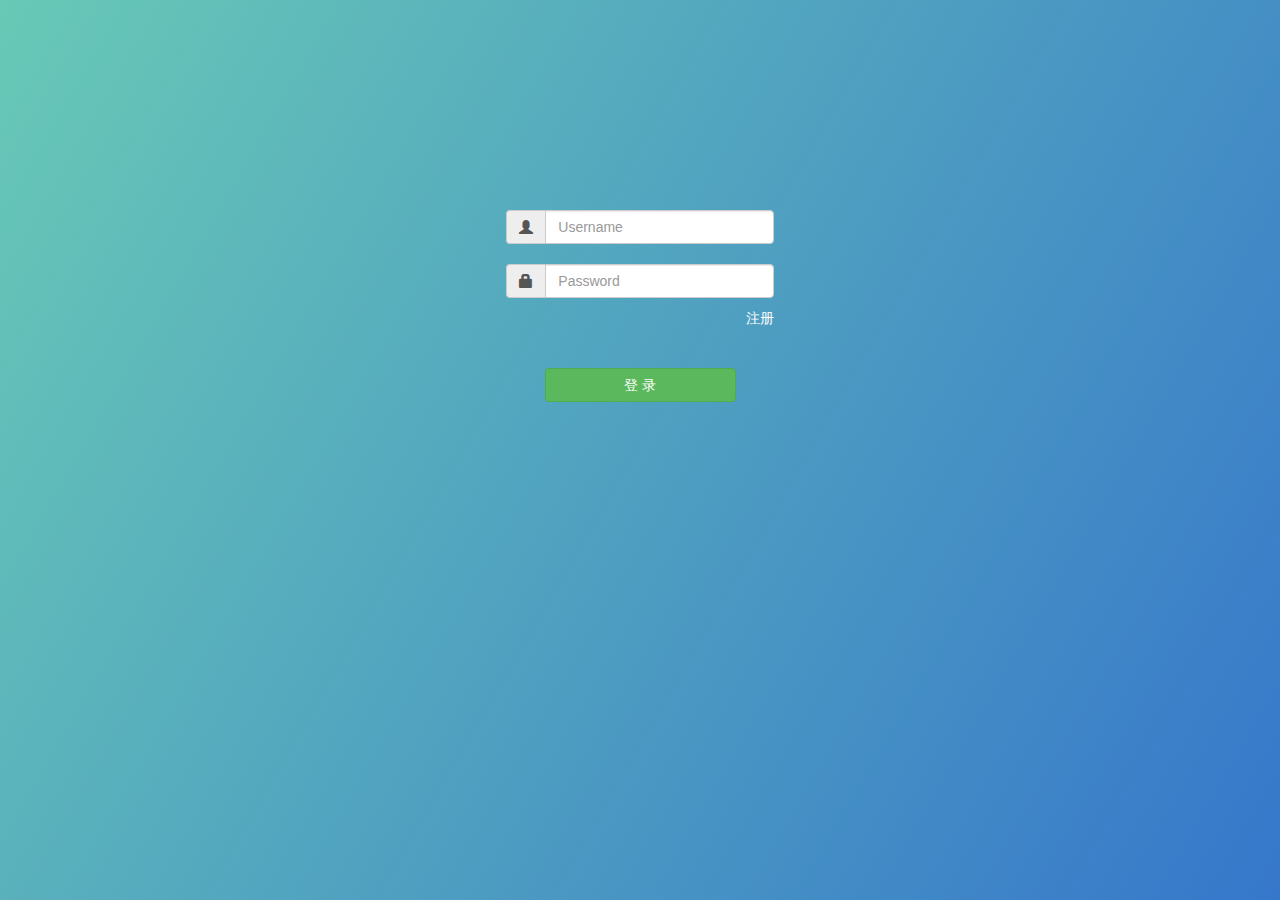
<file: index.html>
<!--
 * @Module: 
 * @FileName: 
 * @Description: 
 * @Author: Wangjianan
 * @Date: 2020-06-16 10:33:49
 * @LastEditors: Wangjianan
 * @LastEditTime: 2020-06-18 15:48:11
--> 
<!DOCTYPE html>
<html>
<head lang="en">
    <meta charset="UTF-8">
    <title>作业-登录</title>
    <meta name="viewport" content="width=device-width, initial-scale=1">
    <link rel=stylesheet type="text/css" href="../css/normalize.css" />
    <link href="../bootstrap/css/bootstrap.min.css" rel="stylesheet">
    <link rel=stylesheet type="text/css" href="../css/layout.css" />
    <script src="../js/jquery.js"></script>
    <script src="../js/url.js"></script>
</head>
<body class="loginBg">
    <div class="loginBox">
        <form>
            <ul>
                <li>
                    <div class="input-group">
                        <span class="input-group-addon" id="basic-addon1"><span class="glyphicon glyphicon-user" aria-hidden="true"></span></span>
                        <input type="text" class="form-control" placeholder="Username" aria-describedby="basic-addon1" value="" id="userName">
                    </div>
                </li>
                <li>
                    <div class="input-group">
                        <span class="input-group-addon" id="basic-addon2"><span class="glyphicon glyphicon-lock" aria-hidden="true"></span></span>
                        <input type="password" class="form-control" placeholder="Password" aria-describedby="basic-addon2" value="" id="password">
                    </div>
                </li>
                <li style="margin-top:10px;color:#fff;"> <span style="float:right;cursor: pointer;" onclick="register()">注册</span></li>
                <li style="color:red;height:20px;margin-top: 10px;" class="warning"> </li>
            </ul>
            <button type="button" class="btn btn-success loginBth" onclick="login()">登 录</button>
        </form>

    </div>
</body>
</html>
<script>
    function register(){
        window.location.href="./register.html";
    }
    /*登录按钮*/
    function login(){
        var login_name=$("#userName").val();
        var password=$("#password").val();
        var data={name:login_name,password:password}
        // data=JSON.stringify(data);
        $.ajax({
            type : "post",
            url : loginUrl,
            // url : './data/success.json',
            data:data,
            contentType: 'application/x-www-form-urlencoded',
            dataType : "json",
            // crossDomain:true,
            beforeSend:function(){
                if(login_name==""||password==""){
                    $(".warning").html("请填写用户名或者密码");
                    return false;
                }
            },
            success : function(data) {
                console.log(data);
                /*登录成功*/
                if(data.code==0){
                    sessionStorage.setItem("userName", login_name);
                    sessionStorage.setItem("id", data.data);
                    window.location.href="../common/main.html";
                }else{
                    $(".warning").html(data.desc);
                }

            },
            error:function(XMLHttpRequest, textStatus, errorThrown){
                $(".warning").html("网络异常，请刷新后重试！");
                console.log(XMLHttpRequest.status,XMLHttpRequest.readyState,textStatus)
            },
            complete:function(){
            }
        });
    }
    function resize(){
        var bodyHeight=document.body.offsetHeight;
        var loginHeight=bodyHeight*0.57;
        $(".loginBox").css("padding-top",bodyHeight*0.21+"px");
        $(".loginBox").css("height",loginHeight+"px");
    }
   $(document).ready(function(){
       resize();
   })
    $(window).resize(function(){
        resize();
    });
</script>
</file>
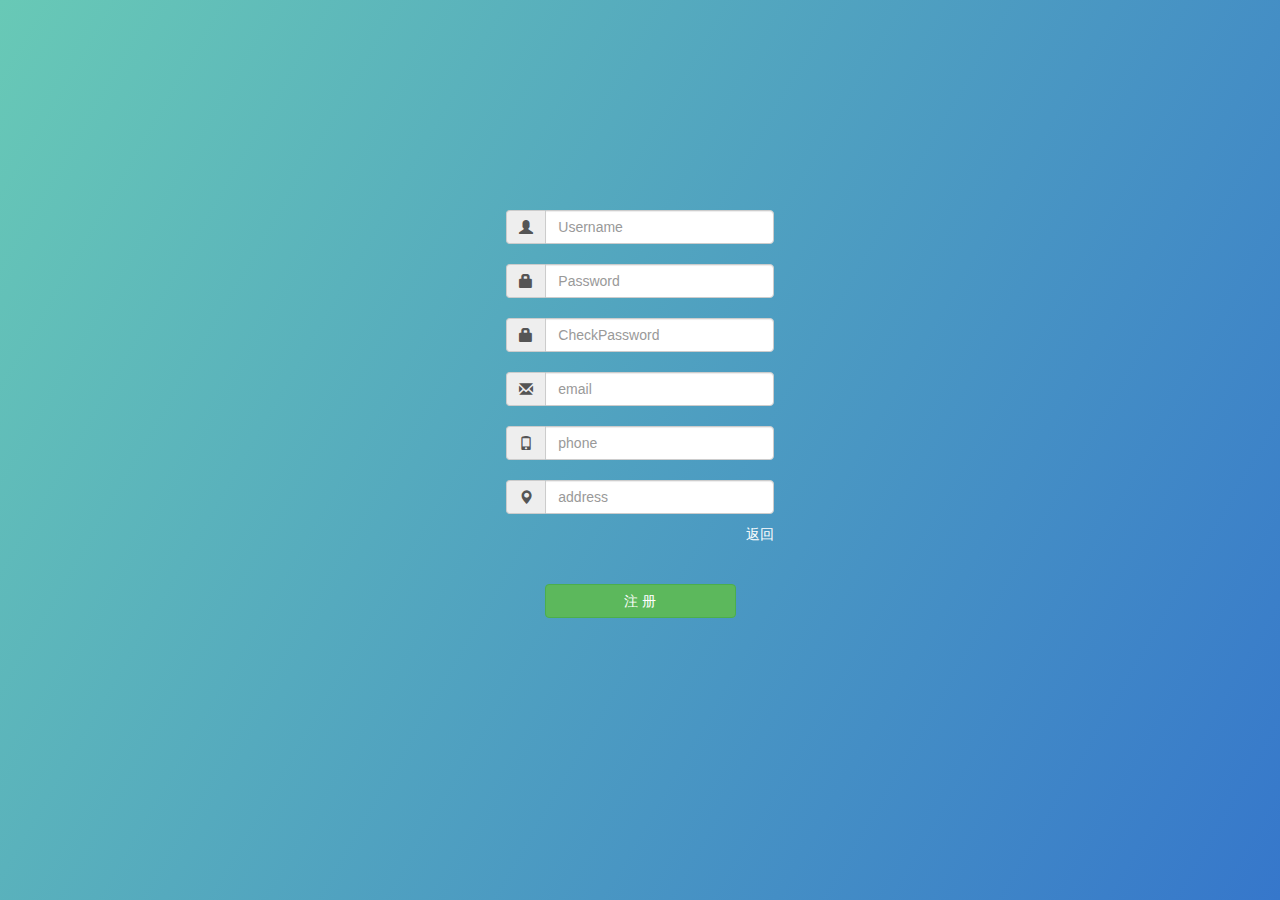
<file: register.html>
<!DOCTYPE html>
<html>
<head lang="en">
    <meta charset="UTF-8">
    <title>作业-注册</title>
    <meta name="viewport" content="width=device-width, initial-scale=1">
    <link rel=stylesheet type="text/css" href="../css/normalize.css" />
    <link href="../bootstrap/css/bootstrap.min.css" rel="stylesheet">
    <link rel=stylesheet type="text/css" href="../css/layout.css" />
    <script src="../js/jquery.js"></script>
    <script src="../js/url.js"></script>
</head>
<body class="loginBg">
    <div class="loginBox">
        <form>
            <ul>
                <li>
                    <div class="input-group">
                        <span class="input-group-addon" id="basic-addon1"><span class="glyphicon glyphicon-user" aria-hidden="true"></span></span>
                        <input type="text" class="form-control" placeholder="Username" aria-describedby="basic-addon1" value="" id="userName" maxlength="20">
                    </div>
                </li>
                <li>
                    <div class="input-group">
                        <span class="input-group-addon" id="basic-addon2"><span class="glyphicon glyphicon-lock" aria-hidden="true"></span></span>
                        <input type="password" class="form-control" placeholder="Password" aria-describedby="basic-addon2" value="" id="password" maxlength="20">
                    </div>
                </li>
                <li>
                  <div class="input-group">
                      <span class="input-group-addon" id="basic-addon3"><span class="glyphicon glyphicon-lock" aria-hidden="true"></span></span>
                      <input type="password" class="form-control" placeholder="CheckPassword" aria-describedby="basic-addon2" value="" id="checkPassword" maxlength="20">
                  </div>
                </li>
                <li>
                  <div class="input-group">
                      <span class="input-group-addon" id="basic-addon4"><span class="glyphicon glyphicon-envelope" aria-hidden="true"></span></span>
                      <input type="text" class="form-control" placeholder="email" aria-describedby="basic-addon2" value="" id="email" maxlength="30">
                  </div>
                </li>
                <li>
                  <div class="input-group">
                      <span class="input-group-addon" id="basic-addon4"><span class="glyphicon glyphicon-phone" aria-hidden="true"></span></span>
                      <input type="text" class="form-control" placeholder="phone" aria-describedby="basic-addon22" value="" id="phone" maxlength="30">
                  </div>
                </li>
                <li>
                  <div class="input-group">
                      <span class="input-group-addon" id="basic-addon5"><span class="glyphicon glyphicon-map-marker" aria-hidden="true"></span></span>
                      <input type="text" class="form-control" placeholder="address" aria-describedby="basic-addon2" value="" id="address" maxlength="40">
                  </div>
                </li>
                <li style="margin-top:10px;color:#fff;"> <span style="float:right;cursor: pointer;" onclick="back()">返回</span></li>
                <li style="color:red;height:20px;margin-top: 10px;" class="warning"> </li>
            </ul>
            <button type="button" class="btn btn-success loginBth" onclick="register()">注 册</button>
        </form>

    </div>
</body>
</html>
<script>
    function back(){
        window.location.href="./index.html";
    }
    /*注册按钮*/
    function register(){
        var login_name=$("#userName").val();
        var password=$("#password").val();
        var checkPassword=$("#checkPassword").val();
        var email=$("#email").val();
        var address=$("#address").val();
        var phone=$("#phone").val();
        var data={name:login_name,password:password,address:address,email:email,phone:phone}
        data=JSON.stringify(data);
        $.ajax({
            type : "Post",
            url : registerUrl,
            data:data,
            contentType: 'application/json',
            dataType : "json",
            // crossDomain:true,
            beforeSend:function(){
              var regName= /^[\u4e00-\u9fa5_a-zA-Z0-9]+$/
              var regPwd= /^[A-Za-z0-9]+$/
              var regEmail = /^[A-Za-z\d]+([-_.][A-Za-z\d]+)*@([A-Za-z\d]+[-.])+[A-Za-z\d]{2,4}$/ // 邮箱正则表达式
              var regTel = /^((1[3,5,8,9,7][0-9])|(14[5,7])|(17[0,6,7,8])|(19[7]))\d{8}$/ // 手机号码正则表达式
              if(!regName.test(login_name)){
                $(".warning").html("用户名为中英文数字下划线的组合");
                return false;
              } else if(!regPwd.test(password)){
                  $(".warning").html("密码为英文和数字的组合");
                  return false;
              } else if(checkPassword!==password){
                  $(".warning").html("两次输入密码不一致");
                  return false;
              } else if(!regEmail.test(email)){
                  $(".warning").html("邮箱格式有误");
                  return false;
              }  else if(!regTel.test(phone)){
                  $(".warning").html("手机号格式有误");
                  return false;
              }  else if(address === ''){
                  $(".warning").html("地址不能为空");
                  return false;
              } else {
                $(".warning").html("");
              }
            },
            success : function(data) {
                console.log(data);
                /*登录成功*/
                if(data.code==0){
                    window.location.href="./index.html";
                }else{
                    $(".warning").html(data.desc);
                }

            },
            error:function(XMLHttpRequest, textStatus, errorThrown){
                $(".warning").html("网络异常，请刷新后重试！");
                console.log(XMLHttpRequest.status,XMLHttpRequest.readyState,textStatus)
            },
            complete:function(){
            }
        });
    }
    function resize(){
        var bodyHeight=document.body.offsetHeight;
        var loginHeight=bodyHeight*0.57;
        $(".loginBox").css("padding-top",bodyHeight*0.21+"px");
        $(".loginBox").css("height",loginHeight+"px");
    }
   $(document).ready(function(){
       resize();
   })
    $(window).resize(function(){
        resize();
    });
</script>
</file>
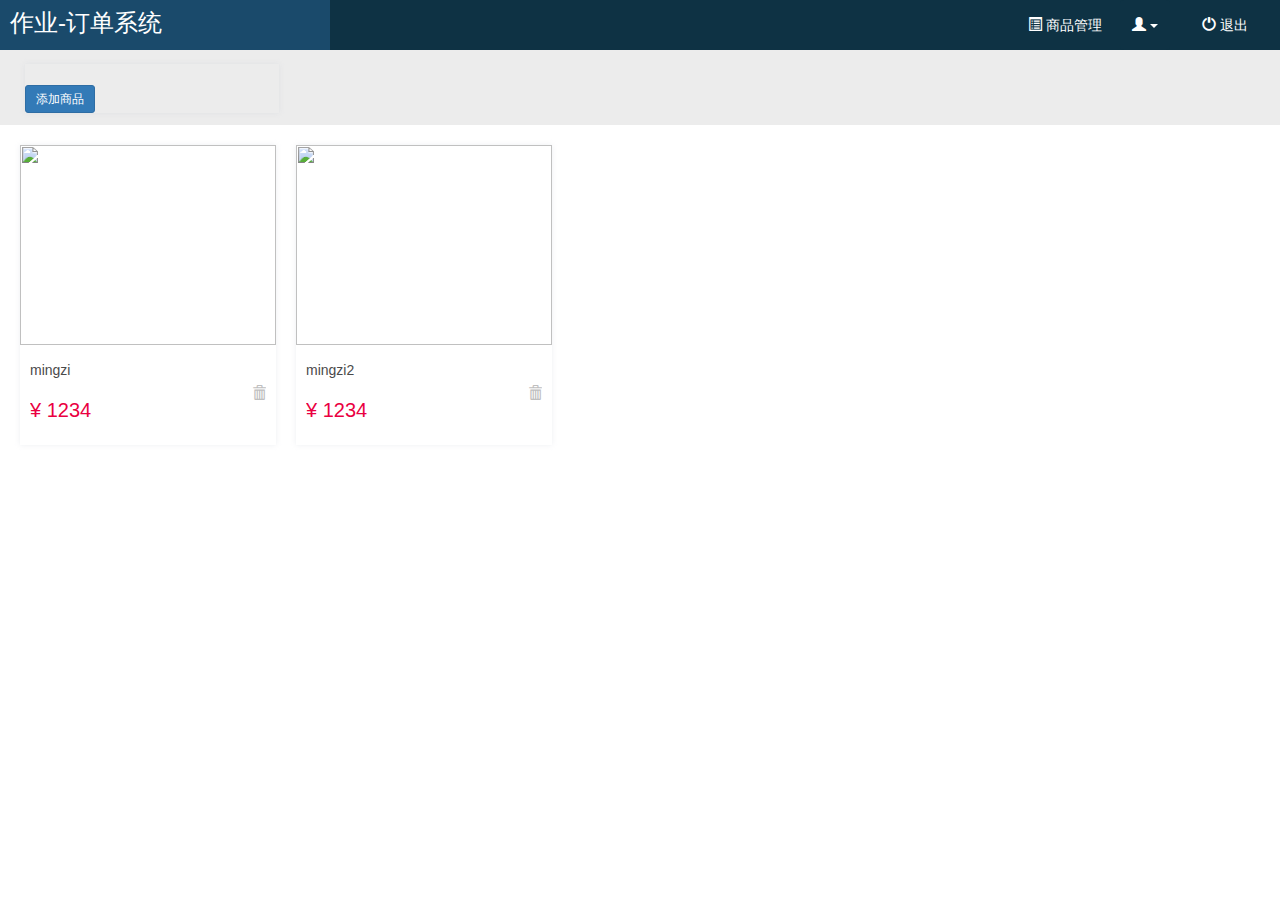
<file: common/main.html>
<!DOCTYPE html>
<html>
<head lang="en">
    <meta charset="UTF-8">
    <title>作业</title>
    <meta name="viewport" content="width=device-width, initial-scale=1">
    <link rel=stylesheet type="text/css" href="../css/normalize.css" />
    <link href="../bootstrap/css/bootstrap.min.css" rel="stylesheet">
    <link rel=stylesheet type="text/css" href="../css/layout.css" />
</head>
<style>
    .btn-group>.btn:first-child{
        height:50px;
        background-color: #0e3244;
        color:#fff;
        border: none;
    }
    .dropdown-menu li a{
        line-height: 40px;
    }
    .dropdown-menu{
        min-width:115px;
    }
    .dn{
        display: none;
    }
    .modal-body .input-group{
        margin-top:10px;
    }
    #flowNum{
        color:red;
        background: #fff;
    }
</style>
<body style="min-height:650px;">
    <!--修改密码模态框-->
    <div class="modal fade" id="myModal" tabindex="-1" role="dialog" aria-labelledby="myModalLabel">
        <div class="modal-dialog" role="document">
            <div class="modal-content">
                <div class="modal-header">
                    <button type="button" class="close" data-dismiss="modal" aria-label="Close"><span aria-hidden="true">&times;</span></button>
                    <h4 class="modal-title" id="myModalLabel">修改密码</h4>
                </div>
                <div class="modal-body">
                    <!-- <div class="input-group has-feedback form-group">
                       <span class="input-group-addon" id="basic-addon1">原密码:</span>
                       <input type="text" class="form-control" aria-describedby="basic-addon1" id="passOld" >
                   </div> -->
                    <div class="input-group">
                        <span class="input-group-addon" id="basic-addon2">新密码:</span>
                        <input type="text" class="form-control" aria-describedby="basic-addon1" id="passNew1">
                    </div>
                    <div class="input-group">
                        <span class="input-group-addon" id="basic-addon3">确认新密码:</span>
                        <input type="text" class="form-control" aria-describedby="basic-addon1" id="passNew2">
                    </div>
                    <div style="color:red;" class="warning"></div>
                </div>
                <div class="modal-footer">
                    <button type="button" class="btn btn-default" data-dismiss="modal">取消</button>
                    <button type="button" class="btn btn-primary" onclick="changePwd()" id="modalsure">确定</button>
                </div>
            </div>
        </div>
    </div>
    <!--普通提示框-->
    <div class="modal fade bs-example-modal-sm" tabindex="-1" role="dialog" aria-labelledby="mySmallModalLabel" id="alert">
        <div class="modal-dialog modal-sm" role="document">
            <div class="modal-content">
                <div class="modal-header">
                    <button type="button" class="close" data-dismiss="modal" aria-label="Close"><span aria-hidden="true">&times;</span></button>
                    <h4 class="modal-title">提示信息</h4>
                </div>
                <div id="alertInformain" class="modal-body">
                </div>
                <div class="modal-footer">
                    <button type="button" class="btn btn-default" data-dismiss="modal">取消</button>
                </div>
            </div>
        </div>
    </div>
    <!--成功提示框-->
    <div class="modal fade bs-example-modal-sm" tabindex="-1" role="dialog" aria-labelledby="mySmallModalLabel" id="alertSuccess">
        <div class="modal-dialog modal-sm" role="document">
            <div class="modal-content">
                <div class="modal-header">
                    <button type="button" class="close" data-dismiss="modal" aria-label="Close"><span aria-hidden="true">&times;</span></button>
                    <h4 class="modal-title">提示信息</h4>
                </div>
                <div id="alertInforSuc" class="modal-body">
                </div>
                <div class="modal-footer">
                    <button type="button" class="btn btn-primary" onclick="reloadUrl()">确定</button>
                </div>
            </div>
        </div>
    </div>
    <header>
        <h3>作业-订单系统</h3>
        <div class="clearfix">
            <button type="button" class="btn btn-gray" onclick="logOut()"><span class="glyphicon glyphicon-off" aria-hidden="true"></span> 退出</button>
            <div class="btn-group" style="float:right;">
              <button type="button" class="btn btn-default dropdown-toggle" data-toggle="dropdown" aria-haspopup="true" aria-expanded="false">
                  <span class="glyphicon glyphicon-user" aria-hidden="true"></span> <span id="account">管理员</span> <span class="caret"></span>
              </button>
              <ul class="dropdown-menu">
                  <li><a href="#" onclick="goChangePwd()">密码修改</a></li>
              </ul>
            </div>
            <button type="button" class="btn btn-gray user" onclick="goShopping()"><span class="glyphicon glyphicon-list-alt" aria-hidden="true"></span> 商品管理</button>
        </div>
    </header>
    <div id="container">

    </div>
</body>
</html>
<script src="../js/jquery.min.js"></script>
<script src="../bootstrap/js/bootstrap.min.js"></script>
<script src="../js/url.js"></script>
<script type="text/javascript">
    /*获取key和name*/
    var key = sessionStorage.getItem("key");
    var userName = sessionStorage.getItem("userName");

    $("#account").html(userName);
    //-------------加载内容---------------
    function loadContent(curContainer, url, type,method) {
        $("#loading_type").val(type);
        if(url.indexOf("?")>-1){
            url=url+"&rnd="+Math.random();
        }else{
            url=url+"?rnd="+Math.random();
        }
        if(type == "ajax") {
            $.ajax({
                type: method,
                url: url,
                data: {},
                success: function(result) {
                    $('#' + curContainer).html(result);
                    readyinit();
                },
                beforeSend: function() {
                    $('#' + curContainer).empty();
                }
            });
        }else{
            var ifurl = "<iframe src='"+url+"' id='mainFrame' name='mainFrame' onLoad='iFrameHeight()' frameborder='0' width='100%'  scrolling='auto' style='overflow:auto'> </iframe>";
            $('#' + curContainer).html(ifurl);
        }
    }
    //ifame自适应高度,被包含的页面，内部有影响页面长度的要在页面中完成操作好再次调用这个方法。如:parent.iFrameHeight();
    function iFrameHeight() {
        var iframe=document.body.offsetHeight-55;
        $("#mainFrame").css("height",iframe);
    }
    iFrameHeight();
    /*退出按钮*/
    function logOut(){
      window.location.href="../index.html";
        // var data={"data":{login_name:userName},key:key};
        // data=JSON.stringify(data);
        // $.ajax({
        //     type : "Post",
        //     url :logoutUrl,
        //     data:data,
        //     dataType : "json",
        //     contentType:"application/json",
        //     beforeSend:function(){
        //     },
        //     success : function(data) {
        //         if(data.error_code==0){
        //             sessionStorage.removeItem("key");
        //             sessionStorage.removeItem("userName");
        //             window.location.href="../index.html";
        //             console.log(data);
        //         }
        //         else if(data.error_code==10001){
        //             getAlertS("系统错误");
        //             window.location.href="../index.html";
        //         }
        //         else if(data.error_code==99999){
        //             alert("登录超时");
        //             window.location.href="../index.html";
        //         }
        //     },
        //     error:function(XMLHttpRequest, textStatus, errorThrown){
        //         getAlert("退出异常，请刷新后重试！");
        //         window.location.href="../login/login.html";
        //         console.log(XMLHttpRequest.status,XMLHttpRequest.readyState,textStatus)
        //     }
        // })

    }
    function goChangePwd(){
        $('#myModal').modal('show');
    }
    function goShopping(){
        loadContent("container","shopping.html","iframe","post");
    }
    $(document).ready(function(){
      goShopping();
      iFrameHeight();


    });
    $(window).resize(function(){
        iFrameHeight();
    })
    /*按钮点击提示*/
    $("header>div>button").click(function(){
        $("header>div>button").css({background:'#0e3244',color:'#fff'});
        $(".btn-group>button").css({background:'#0e3244',color:'#fff'});
        $(this).css("background","#000");
        $(this).css("color","#20DCF1");
    })
    $(".btn-group>button").click(function(){
        $(".btn-gray").css({background:'#0e3244',color:'#fff'});
        $(".btn-group>button").css({background:'#0e3244',color:'#fff'});
        $(this).css("background","#000");
        $(this).css("color","#20DCF1");
    })
    /*修改密码*/
    function changePwd(){
        var passwordNew1=$("#passNew1").val().toUpperCase();
        var passwordNew2=$("#passNew2").val().toUpperCase();
        var data={id: sessionStorage.getItem("id"),password:passwordNew1};
        data=JSON.stringify(data);
        $.ajax({
            type : "Post",
            url : changePwdUrl,
            data:data,
            dataType : "json",
            contentType:"application/json",
            beforeSend:function(){
              var regPwd= /^[A-Za-z0-9]+$/
              if(!regPwd.test(passwordNew1)){
                  $(".warning").html("密码为英文和数字的组合");
                  return false;
              } 
              else if($("#passNew1").val()!=$("#passNew2").val()){
                  $(".warning").html("两次输入密码不一致");
                  return false;
              } else {
                $(".warning").html("");
              }
            },
            success:function(data){
                if(data.code==0){
                    getAlertS("密码修改成功！");
                } else {
                    getAlert(data.desc);
                }
            },
            error:function(XMLHttpRequest, textStatus, errorThrown){
                getAlert("网络出错！");
                console.log(XMLHttpRequest.status,XMLHttpRequest.readyState,textStatus)
            }
        })
    }
</script>
</file>
<file: css/layout.css>
body{
    min-width:1200px;
    /*min-height:650px;*/
}
header{
    background-color: #0e3244;
    height:50px;
}
header h3{
    padding:10px 0px 8px 10px;
    width:330px;
    height:100%;
    display: inline-block;
    color:#fff;
    background-color:#1a4a6b;
    margin:0px;
}
header>div{
    float:right;
}
header>div>button{
    height:50px;
    width:110px;
    margin:0;
    border-radius: 0px !important;
    border-color: rgba(0,0,0,0) !important;
    color:#fff;
    float:right;
}
header>div>.btn-gray{
    background-color: #0e3244;
}
header>div>button:hover{
    background-color: #0b232f !important;
    color:#fff !important;
}
.searchBox{
    height:75px;
    background:#ececec;
    width:100%;
}
.searchUl{
    padding-top:14px;
    padding-left:10px;
}
.searchUl>li{
    float:left;
    margin-left:15px;
}
.input-parent{
    display:inline-block;
}
.input-parent>input{
    padding-left: 10px;
    width: 140px;
    height:30px;
}
.beatpicker-clear{
    background:#4b588c;
    color:#fff;
    border:none;
    height: 30px;
    padding-left: 5px;
    padding-right: 5px;
}
.search{
    width:40px;
    background:#4480bb;
    border:none;
    height:30px;
    color:#fff;
    border-top-right-radius: 5px;
    border-bottom-right-radius: 5px;
}
.searchUl>li>input{
    height:30px;
    width:200px;
}
#tt{
    width:100%;
}
.datagrid-row:nth-child(2n){
    background:#EFEEEC;
}
#selectbox,#changePwd{
    width:320px;
    height:350px;
    margin:10px auto;
}
#selectbox>ul,#changePwd>ul{
    width:100%;
}
#selectbox>ul>li,#changePwd>ul>li{
    width:100%;
    height:40px;
}
.datagrid-header{
    height:40px !important;
}
#selectbox span,#changePwd span{
    display:inline-block;
    width:85px;
}
.year,.name,#constractNumber{
    width:175px;
    height:30px;
    padding-left:10px;
    border:1px solid #cabcbc;
}
.md-trigger{
    margin-top: 21px;
    display: block;
}
.loginBg{
   /* background-image: url("../img/bg.png");
    background-size: cover;
    background-repeat: no-repeat;*/
    background: linear-gradient(120deg,#68c9b6,#3677cb);
}
.loginBox{
    width:30%;
    margin:0px auto;
    height:300px;
    border:1px solid rgba(0,0,0,0);
}
.logo>div,.logo>p{
    text-align:center;
}
.logo img{
    width:30%;
}
.logo>p{
    color:#D9E9FF;
    font-size:18px;
}
.logo{
    height:35%;
}
.logoImg{
    margin-top:10%;
    height:50%;
}
.loginBox ul{
    width: 70%;
    margin-left: 15%;
}
.loginBox ul>li{
    margin-top:20px;
}
.loginBth{
    width: 50%;
    margin: 40px auto;
    display: block;
}
.regUl>li>span{
    color:#fff;
}
.manager{
    width: 80px;
    margin-left: 84px;
    display: none;
    position: absolute;
    right: 100px;
    top: 50px;
}
.manager>li{
    height:30px;
    text-align: center;
    background: #395ba0;
    color:#fff;
    line-height:30px;
    cursor: pointer;
}
.manager>li a{
    color:#fff;
}
.searchUl select{
    height:25px;
    width: 110px;
}
.beatpicker li.cell {
    width: 30px;
}
.open>.dropdown-toggle.btn-default:hover{
    background-color: #0b232f !important;
    color:#fff;
}
#changeBox{
    width:1000px;
    margin:30px auto;
}
#changeBox .input-group-addon{
    width:100px;
}
#changeBox .input-group{
    padding-top: 10px;
    width: 100%;
}
#changeBox .beatpicker-input{
    width: 260px;
    height: 35px;
    border: 1px solid #ccc;
}
#changeBox .beatpicker-clear{
    height:35px;
}
#changeBox select{
    width: 300px;
    height: 35px;
    border: 1px solid #ccc;
    border-top-right-radius: 5px;
    border-bottom-right-radius: 5px;
}
#changeBox .submit,#changeBox .back{
    margin-left:130px;
    margin-top:50px;
    width:100px;
}
.contractHeader{
    height: 50px;
    background: #ececec;
    width: 100%;
}
.contractHeader .ulLeft li,.contractHeader .ulRight li{
    float:left;
    height:50px;
    width:110px;
    line-height:50px;
    color:#1db8c1;
    text-align:center;
    cursor: pointer;
    font-size:16px;
}
.contractHeader .ulRight li .input-parent>input{
    width:115px;
}
.contractHeader .ulRight{
    display:inline-block;
    float: right;
    margin-bottom: 0px;
}
.contractHeader .ulRight li{
    width:170px;
    color:#333;
    text-align:left;

}
.contractHeader .ulRight li .beatpicker-clear,.contractHeader .ulRight li .search {
    line-height: 30px;
}
.contractHeader .ulRight li>input{
    width:120px;
    height:30px;
    line-height:30px;
    padding-left: 10px;

}
.contractHeader .ulLeft li:hover{
    color: #17ACF5;
    font-size:20px;
}
.downModel{
    width:400px;
    height:50px;
    position:absolute;
    left:440px;
    top:0px;
    z-index:999;
    padding-top:10px;
    display:none;
    background: #cae6f5;
}
.downModel .save,.downModel .back{
    width:80px;
    color:#fff;
    background:#17ACF5;
    height:30px;
    border:none;
    line-height:30px;
    border-radius:5px;
}
.btn-default.active.focus, .btn-default.active:focus, .btn-default.active:hover, .btn-default:active.focus, .btn-default:active:focus, .btn-default:active:hover, .open>.dropdown-toggle.btn-default.focus, .open>.dropdown-toggle.btn-default:focus, .open>.dropdown-toggle.btn-default:hover{
    color:#fff;
}
.downModel .back{
    background:#e9bb2f;
}
.select{position:relative;width:134px;min-width:134px;height:30px;border:1px solid #eee;cursor:pointer;background: #fff;}
.select:after{content:"";position:absolute;top:50%;right:10px;margin-top:-2px;border-top:5px solid #666;border-right:5px solid transparent;border-left:5px solid transparent;}
.select .select_text{padding:0 20px 0 10px;height:30px;line-height:30px;}
.select_ul{display:none;z-index: 999;position:absolute;top:30px;left:-1px;width:134px;min-width:134px;border:1px solid #D4D4D4;border-bottom-right-radius:3px;border-bottom-left-radius:3px;background:#fff;}
.select_ul li{line-height:36px;text-indent:10px;}
.select_ul li:hover{color:#fff;background:#6AA7EA;}
.select_ul li.cur{color:#fff;background:#195DA3;}
.tableConM thead td{
    height:40px;
    line-height:40px;
    font-size:17px;
    text-align:center;
    background-color: #F3F3F3;
    color: black;
    font-weight: bold;
    border: 1px solid #babad0;
}
.tableConM tbody td{
    height:40px;
    line-height:40px;
    font-size:14px;
    text-align:center;
    color: black;
    border: 1px dotted #d5d5e0;
}
.tableConM tbody tr:nth-child(even) td{
    background-color: #edeef3;
}
.tableConM tbody tr:nth-child(odd) td{
    background-color: #fff;
}
#changeBox .leftBox,#changeBox .centerBox{
    width:350px;
    float:left;
    font-size:18px;
}
#changeBox .centerBox{
    width:650px;
}
#changeBox .leftBox span:last-child{
    font-size: 15px;
    color: #a09a9a;
    display: inline-block;
    width:50px;
    text-align: center;
}
#changeBox .leftBox li,.appendLi li{
    font-size: 18px;
    color: #e68043;
    height: 30px;
    line-height: 30px;
    font-weight: 700;
    padding-left: 50px;
}
#changeBox .centerBox .btn-group{
    width:300px;
}
.appendLi li{
    color:#00CCFF !important;
}
.searchUl .modelSum,.searchUl .proSum,.searchUl .contractNumber,.searchUl .contractName,.searchUl .orderAddress{
    font-size:25px;
    font-weight: bold;
}
.searchUl .modelSum{
    color:#3ab1a1;
}
.searchUl .proSum{
    color:#589bcc;
}
.searchUl .contractNumber,.searchUl .contractName,.searchUl .orderAddress{
    color:#2e3435;
}
.subico01 #change{
    width:300px;
    margin-left:20px;
}
.subico01 #change li{
    width:50px;
    height:30px;
    line-height: 30px;
    float: left;
    text-align: center;
    background: #fff;
    border:1px solid #4f99bb;
    font-weight: bold;
    cursor: pointer;
}
#date_select_div input{
    text-align: center;
    width: 200px;
    height: 30px;
}
.current{
    color:#fff;
    background: #61b8ce !important;
}
#date_select_div #left,#date_select_div #right{
    cursor: pointer;
}
.footerP{
    text-align: center;
    position: fixed;
    bottom: 0;
    width: 100%;
    color: #b9b7b7;
}
.btn-group-sm>.btn, .btn-sm {
    padding: 4px 10px;
}
.glyphicon-asterisk{
    font-size: 10px;
    color: #e2411a;
    margin-left: 10px;
    width:50px !important;
}
.getPwdBox{
    width:600px;
    height:400px;
    margin:20px auto;
    position: relative;
}
.sureLoginName{
    width:100px;
    margin:50px auto;
    display: block;
}
.part1,.part2,.part3,.part4{
    margin-top:50px;
}
.getPwdBox>ul{
    width:100%;
    position: absolute;
    top:0;
    left:0;

}
.getPwdBox>ul>li{
    display: inline-block;
    height:100px;
    text-align: center;
    line-height: 100px;
    color:#fff;
    font-size: 16px;
}
.dn{
    display:none;
}
</file>
